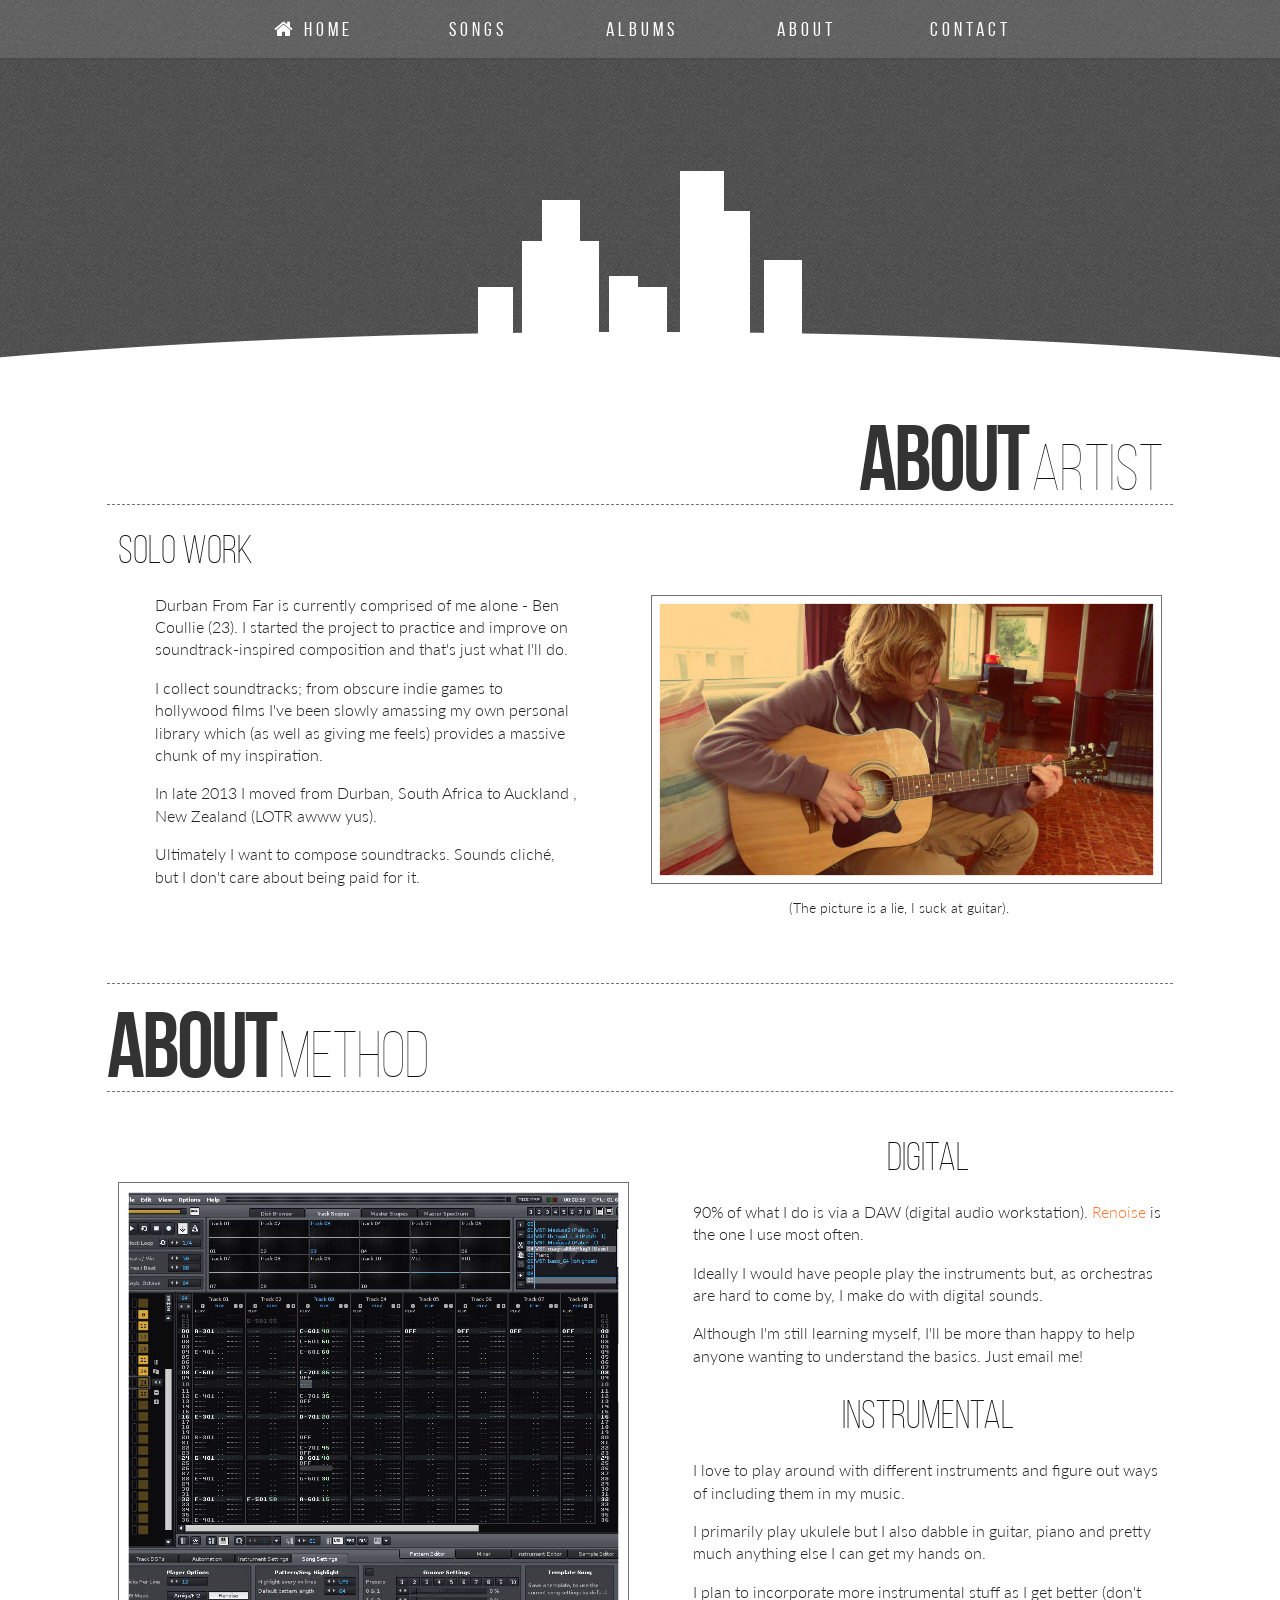
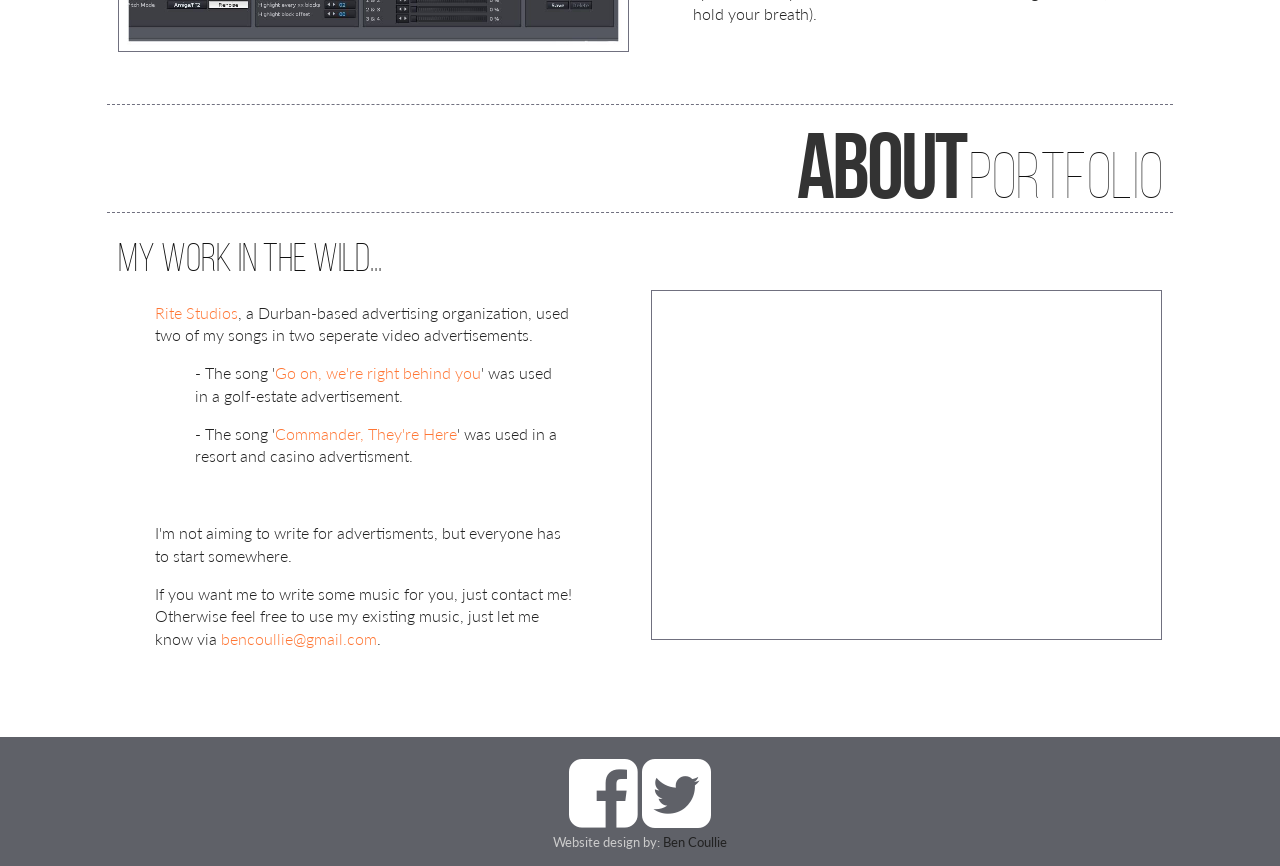
<file: about.html>
<!DOCTYPE html>
<!--[if lt IE 7]>      <html class="no-js lt-ie9 lt-ie8 lt-ie7"> <![endif]-->
<!--[if IE 7]>         <html class="no-js lt-ie9 lt-ie8"> <![endif]-->
<!--[if IE 8]>         <html class="no-js lt-ie9"> <![endif]-->
<!--[if gt IE 8]><!--> <html class="no-js"> <!--<![endif]-->
    <head>
        <meta charset="utf-8">
        <meta http-equiv="X-UA-Compatible" content="IE=edge">
        <title>Durban From Far: About</title>
        <meta name="description" content="">
        <meta name="viewport" content="width=device-width, initial-scale=1">
        <link rel="icon" type="image/x-icon" href="favicon.ico">
        <script src="js/vendor/modernizr-2.6.2.min.js"></script>
        <link href='http://fonts.googleapis.com/css?family=Lato:300' rel='stylesheet' type='text/css'>
        <link rel="stylesheet" type="text/css" href="http://netdna.bootstrapcdn.com/font-awesome/4.0.3/css/font-awesome.min.css">
        <link rel="stylesheet" type="text/css" href="css/main.css">
    </head>
    <body class="overflowhideplsnotindex">
        <!--[if lt IE 7]>
            <p class="browsehappy">You are using an <strong>outdated</strong> browser. Please <a href="http://browsehappy.com/">upgrade your browser</a> to improve your experience.</p>
        <![endif]-->

<!-- Add your site or application content here -->


<header class="toppartabout">
    <div class="navbar navshadow">
<!--    <div class="iconpart">
            <i class="fa fa-bars"></i>
        </div> -->
        <div class="navbeam">
            <ul>
                <li class="percentt">
                    <a href="index.html">
                    <div class="nav-link-holder">
                        <i class="fa fa-home"></i> Home
                    </div>
                    </a>
                </li>

                <li class="percentt"><a href="songs.html"><div class="nav-link-holder">Songs</div></a></li>


                <li class="percentt needsspace">
                    <a href="albums.html"><div class="nav-link-holder">Albums</div></a>
                    <ul class="ulwidth">
                      <li class="percenttt submenu navinnershadow"><a href="ss.html"><div class="nav-link-holder">Short Stories</div></a></li>
                      <li class="percenttt botofsubmenu"><a href="illustrations.html"><div class="nav-link-holder">Illustrations</div></a></li>
                    </ul>
                </li>
                <li class="percentt"><a href="about.html"><div class="nav-link-holder">About</div></a></li>
                <li class="percentt"><a href="contact.html"><div class="nav-link-holder">Contact</div></a></li>
            </ul>
        </div>
    </div>
    <div class="bannernologo">
    </div>
</header>
<div class="midpart">
    <div class="titlediv">
            <h1 class="boldf">About</h1>
            <h2 class="thinf">Artist</h2>
    </div>
    <hr>
    <div class="contentarea clearfix">
        <div class="block">
            <h4 class="lightf">Solo work</h3>
            <p>Durban From Far is currently comprised of me alone - Ben Coullie (23). I started the project to practice and improve on soundtrack-inspired composition and that's just what I'll do. </p>
            <p>I collect soundtracks; from obscure indie games to hollywood films I've been slowly amassing my own personal library which (as well as giving me feels) provides a massive chunk of my inspiration.</p>
            <p>In late 2013 I moved from Durban, South Africa to Auckland , New Zealand (LOTR awww yus).</p>
            <p>Ultimately I want to compose soundtracks. Sounds cliché, but I don't care about being paid for it.</p>
        </div>
        <div class="block margintopaboutimg">
            <img src="img/bencoullie.jpg" class="borderednormal" alt="Ben Coullie">
            <p class="caption">(The picture is a lie, I suck at guitar).</p>
        </div>
    </div>
    <hr class="margintop">
        <div class="titlediv left">
        <h1 class="boldf">About</h1>
        <h2 class="thinf">method</h2>
    </div>
    <hr>
    <div class="contentarea clearfix">
        <div class="block margintopaboutimg">
            <img src="img/renoise.JPG" class="borderednormal" alt="Renoise DAW">
        </div>
        <div class="block second">
            <h4 class="lightf margintopten tac">Digital</h4>
            <p class="other">90% of what I do is via a DAW (digital audio workstation). <a href="http://www.renoise.com" class="linkstyle">Renoise</a> is the one I use most often.</p>   
            <p class="other">Ideally I would have people play the instruments but, as orchestras are hard to come by, I make do with digital sounds.</p>
            <p class="other">Although I'm still learning myself, I'll be more than happy to help anyone wanting to understand the basics. Just email me!</p>
            <h4 class="lightf margintoptwenty tac">Instrumental</h4>
            <p class="other">I love to play around with different instruments and figure out ways of including them in my music.</p>
            <p class="other">I primarily play ukulele but I also dabble in guitar, piano and pretty much anything else I can get my hands on.</p>
            <p class="other">I plan to incorporate more instrumental stuff as I get better (don't hold your breath).</p>
        </div>
    </div>    
    <hr class="margintop">
    <div class="titlediv right">
        <h1 class="boldf">About</h1>
        <h2 class="thinf">Portfolio</h2>
    </div>
    <hr>
    <div class="contentarea clearfix">
        <div class="block">
            <h4 class="lightf">My work in the wild...</h3>
            <p><a href="https://www.youtube.com/user/RiteStudios" class="linkstyle">Rite Studios</a>, a Durban-based advertising organization, used two of my songs in two seperate video advertisements.</p>
            <p class="tindent"> - The song '<a href="https://soundcloud.com/durbanfromfar/go-on-were-right-behind-you" class="linkstyle">Go on, we're right behind you</a>' was used in a golf-estate advertisement.</p>
            <p class="tindent"> - The song '<a href="https://soundcloud.com/durbanfromfar/commander-theyre-here" class="linkstyle">Commander, They're Here</a>' was used in a resort and casino advertisment.</p>
            <br>
            <p>I'm not aiming to write for advertisments, but everyone has to start somewhere.</p>
            <p>If you want me to write some music for you, just contact me! Otherwise feel free to use my existing music, just let me know via <a href="mailto:bencoullie@gmail.com?subject=Using your music" class="linkstyle">bencoullie@gmail.com</a>.</p>
        </div>
        <div class="block margintopaboutimg">
            <div class="iframevid">
                <iframe width="100%" height="100%" src="http://www.youtube.com/embed/videoseries?list=PLgEr8cnpVZ9pahbqvqfAX7K9aMpzVZjBE" frameborder="0" allowfullscreen></iframe>
            </div>
        </div>
    </div>
</div>
<footer class="botpart">
    <div class="midpart">
        <div class="footerlogos">
            <a href="https://www.facebook.com/pages/Durban-From-Far/163659036991753" title="Link to facebook fan-page"><i class="fa fa-facebook-square"></i></a>
            <a href="https://twitter.com/DurbanFromFar" title="Link to twitter fan-page"><i class="fa fa-twitter-square"></i></a>
        </div>
    </div>
    <div class="designby">Website design by: <a href="http://bencoullie.github.io/portfoliosite">Ben Coullie</a></div>
    <span id="fontquickload">Hey! Hey you! Stop looking at my code!</span>
</footer>
<!-- Add your site or application content here -->

        <script src="http://ajax.googleapis.com/ajax/libs/jquery/1.10.2/jquery.min.js"></script>
        <script>window.jQuery || document.write('<script src="js/vendor/jquery-1.10.2.min.js"><\/script>')</script>
        <script src="js/plugins.js"></script>
        <script src="js/main.js"></script>

        <!-- Google Analytics: change UA-XXXXX-X to be your site's ID. -->
        <script>
            (function(b,o,i,l,e,r){b.GoogleAnalyticsObject=l;b[l]||(b[l]=
            function(){(b[l].q=b[l].q||[]).push(arguments)});b[l].l=+new Date;
            e=o.createElement(i);r=o.getElementsByTagName(i)[0];
            e.src='http://www.google-analytics.com/analytics.js';
            r.parentNode.insertBefore(e,r)}(window,document,'script','ga'));
            ga('create','UA-XXXXX-X');ga('send','pageview');
        </script>
    </body>
</html>
</file>
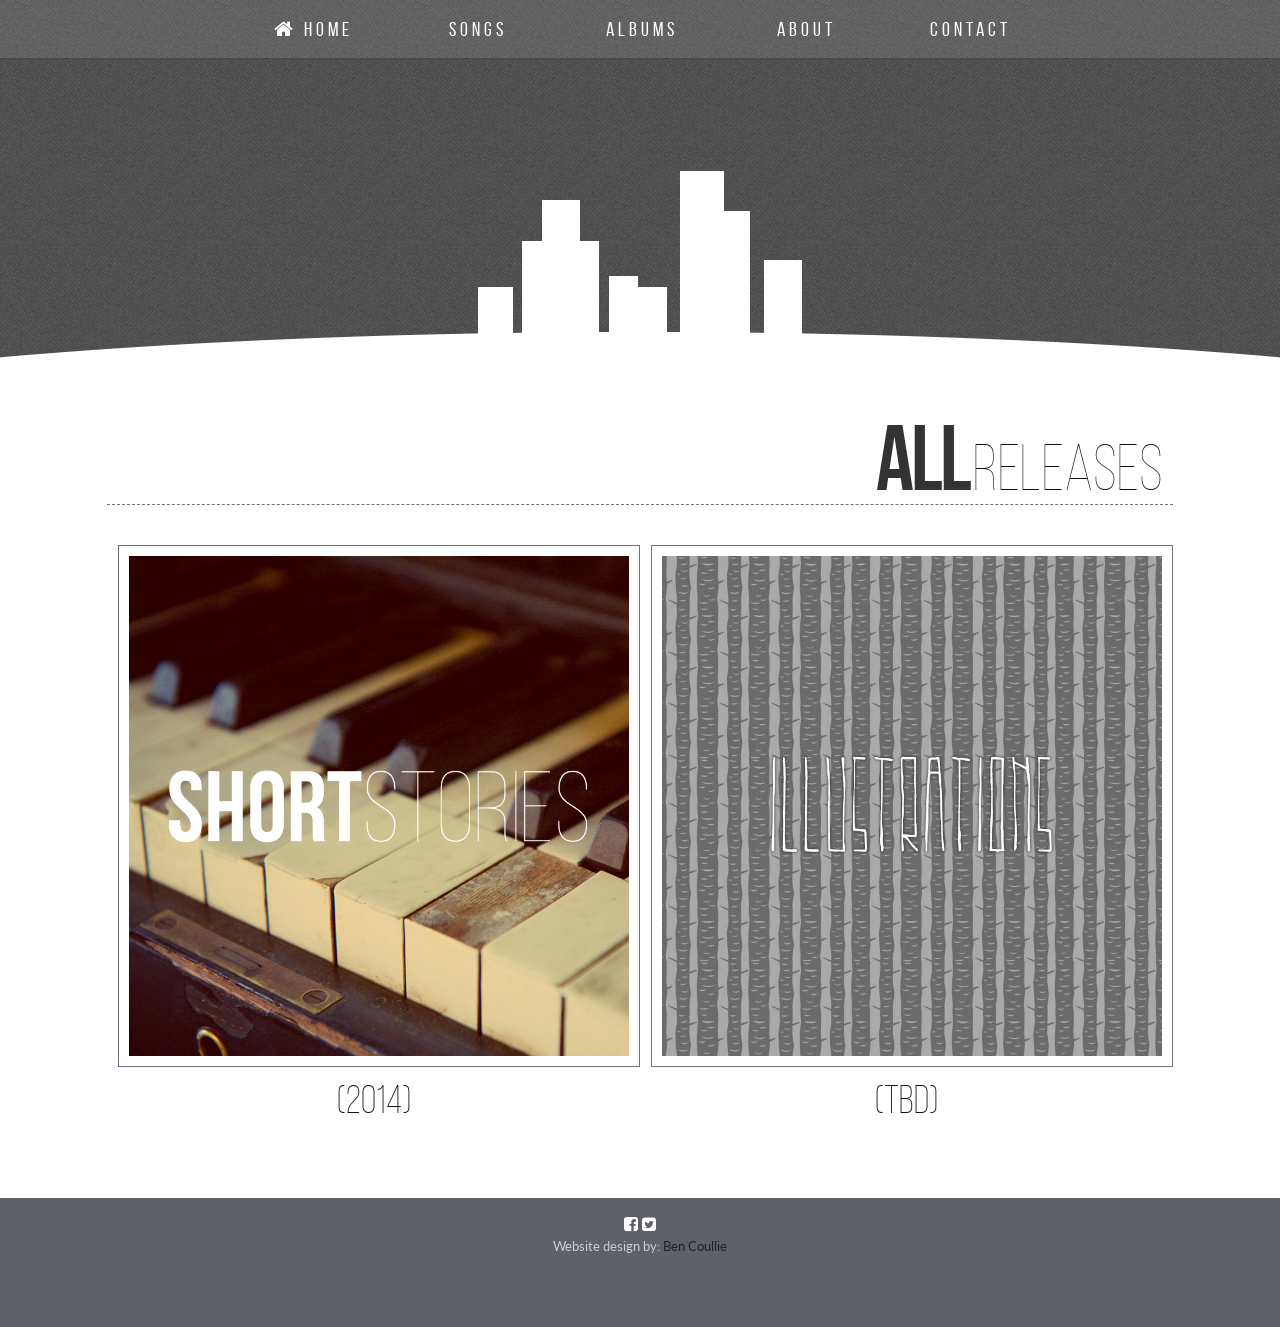
<file: albums.html>
<!DOCTYPE html>
<!--[if lt IE 7]>      <html class="no-js lt-ie9 lt-ie8 lt-ie7"> <![endif]-->
<!--[if IE 7]>         <html class="no-js lt-ie9 lt-ie8"> <![endif]-->
<!--[if IE 8]>         <html class="no-js lt-ie9"> <![endif]-->
<!--[if gt IE 8]><!--> <html class="no-js"> <!--<![endif]-->
    <head>
        <meta charset="utf-8">
        <meta http-equiv="X-UA-Compatible" content="IE=edge">
        <title>Durban From Far: Albums</title>
        <meta name="description" content="">
        <meta name="viewport" content="width=device-width, initial-scale=1">

        <link rel="icon" type="image/x-icon" href="favicon.ico">
        <link rel="stylesheet" href="css/main.css">
        <script src="js/vendor/modernizr-2.6.2.min.js"></script>
        <link href='http://fonts.googleapis.com/css?family=Lato:300' rel='stylesheet' type='text/css'>
        <link rel="stylesheet" type="text/css" href="http://netdna.bootstrapcdn.com/font-awesome/4.0.3/css/font-awesome.min.css">
    </head>
    <body class="overflowhideplsnotindex">
        <!--[if lt IE 7]>
            <p class="browsehappy">You are using an <strong>outdated</strong> browser. Please <a href="http://browsehappy.com/">upgrade your browser</a> to improve your experience.</p>
        <![endif]-->

<!-- Add your site or application content here -->


<header class="toppartss">
    <div class="navbar navshadow">
<!--    <div class="iconpart">
            <i class="fa fa-bars"></i>
        </div> -->
        <div class="navbeam">
            <ul>
                <li class="percentt">
                    <a href="index.html">
                    <div class="nav-link-holder">
                        <i class="fa fa-home"></i> Home
                    </div>
                    </a>
                </li>

                <li class="percentt"><a href="songs.html"><div class="nav-link-holder">Songs</div></a></li>


                <li class="percentt needsspace">
                    <a href="albums.html"><div class="nav-link-holder">Albums</div></a>
                    <ul class="ulwidth">
                      <li class="percenttt submenu navinnershadow"><a href="ss.html"><div class="nav-link-holder">Short Stories</div></a></li>
                      <li class="percenttt botofsubmenu"><a href="illustrations.html"><div class="nav-link-holder">Illustrations</div></a></li>
                    </ul>
                </li>
                <li class="percentt"><a href="about.html"><div class="nav-link-holder">About</div></a></li>
                <li class="percentt"><a href="contact.html"><div class="nav-link-holder">Contact</div></a></li>
            </ul>
        </div>
    </div>
    <div class="bannernologo">
    </div>
</header>
<div class="midpart">
    <div class="titlediv">
        <h1 class="boldf">All</h1>
        <h2 class="thinf">Releases</h2>
    </div>
    <hr>
    <div class="contentarea clearfix">
        <div class="block">
            <a href="ss.html"><img src="img/shortstories.jpg" class="bordered blurimg1" alt="Short Stories album art"></a>
            <div class="albumyear"><h4 class="lightf">(2014)</h4></div>
        </div>
        <div class="block">
            <a href="illustrations.html"><img src="img/illustrationsalbum.jpg" class="bordered blurimg2" alt="Illustrations album art"></a>
            <div class="albumyear"><h4 class="lightf">(TBD)</h4></div>
        </div>
    </div>    
</div>
<footer class="botpart">
    <div class="midpart">
        <div class="footerlogos">
            <a href="https://www.facebook.com/pages/Durban-From-Far/163659036991753" title="Link to facebook fan-page"><i class="fa fa-facebook-square"></i></a>
            <a href="https://twitter.com/DurbanFromFar" title="Link to twitter fan-page"><i class="fa fa-twitter-square"></i></a>
        </div>
    </div>
    <div class="designby">Website design by: <a href="http://bencoullie.github.io/portfoliosite">Ben Coullie</a></div>
    <span id="fontquickload">Hey! Hey you! Stop looking at my code!</span>
</footer>
<!-- Add your site or application content here -->

        <script src="http://ajax.googleapis.com/ajax/libs/jquery/1.10.2/jquery.min.js"></script>
        <script>window.jQuery || document.write('<script src="js/vendor/jquery-1.10.2.min.js"><\/script>')</script>
        <script src="js/plugins.js"></script>
        <script src="js/main.js"></script>

        <!-- Google Analytics: change UA-XXXXX-X to be your site's ID. -->
        <script>
            (function(b,o,i,l,e,r){b.GoogleAnalyticsObject=l;b[l]||(b[l]=
            function(){(b[l].q=b[l].q||[]).push(arguments)});b[l].l=+new Date;
            e=o.createElement(i);r=o.getElementsByTagName(i)[0];
            e.src='http://www.google-analytics.com/analytics.js';
            r.parentNode.insertBefore(e,r)}(window,document,'script','ga'));
            ga('create','UA-XXXXX-X');ga('send','pageview');
        </script>
    </body>
</html>
</file>
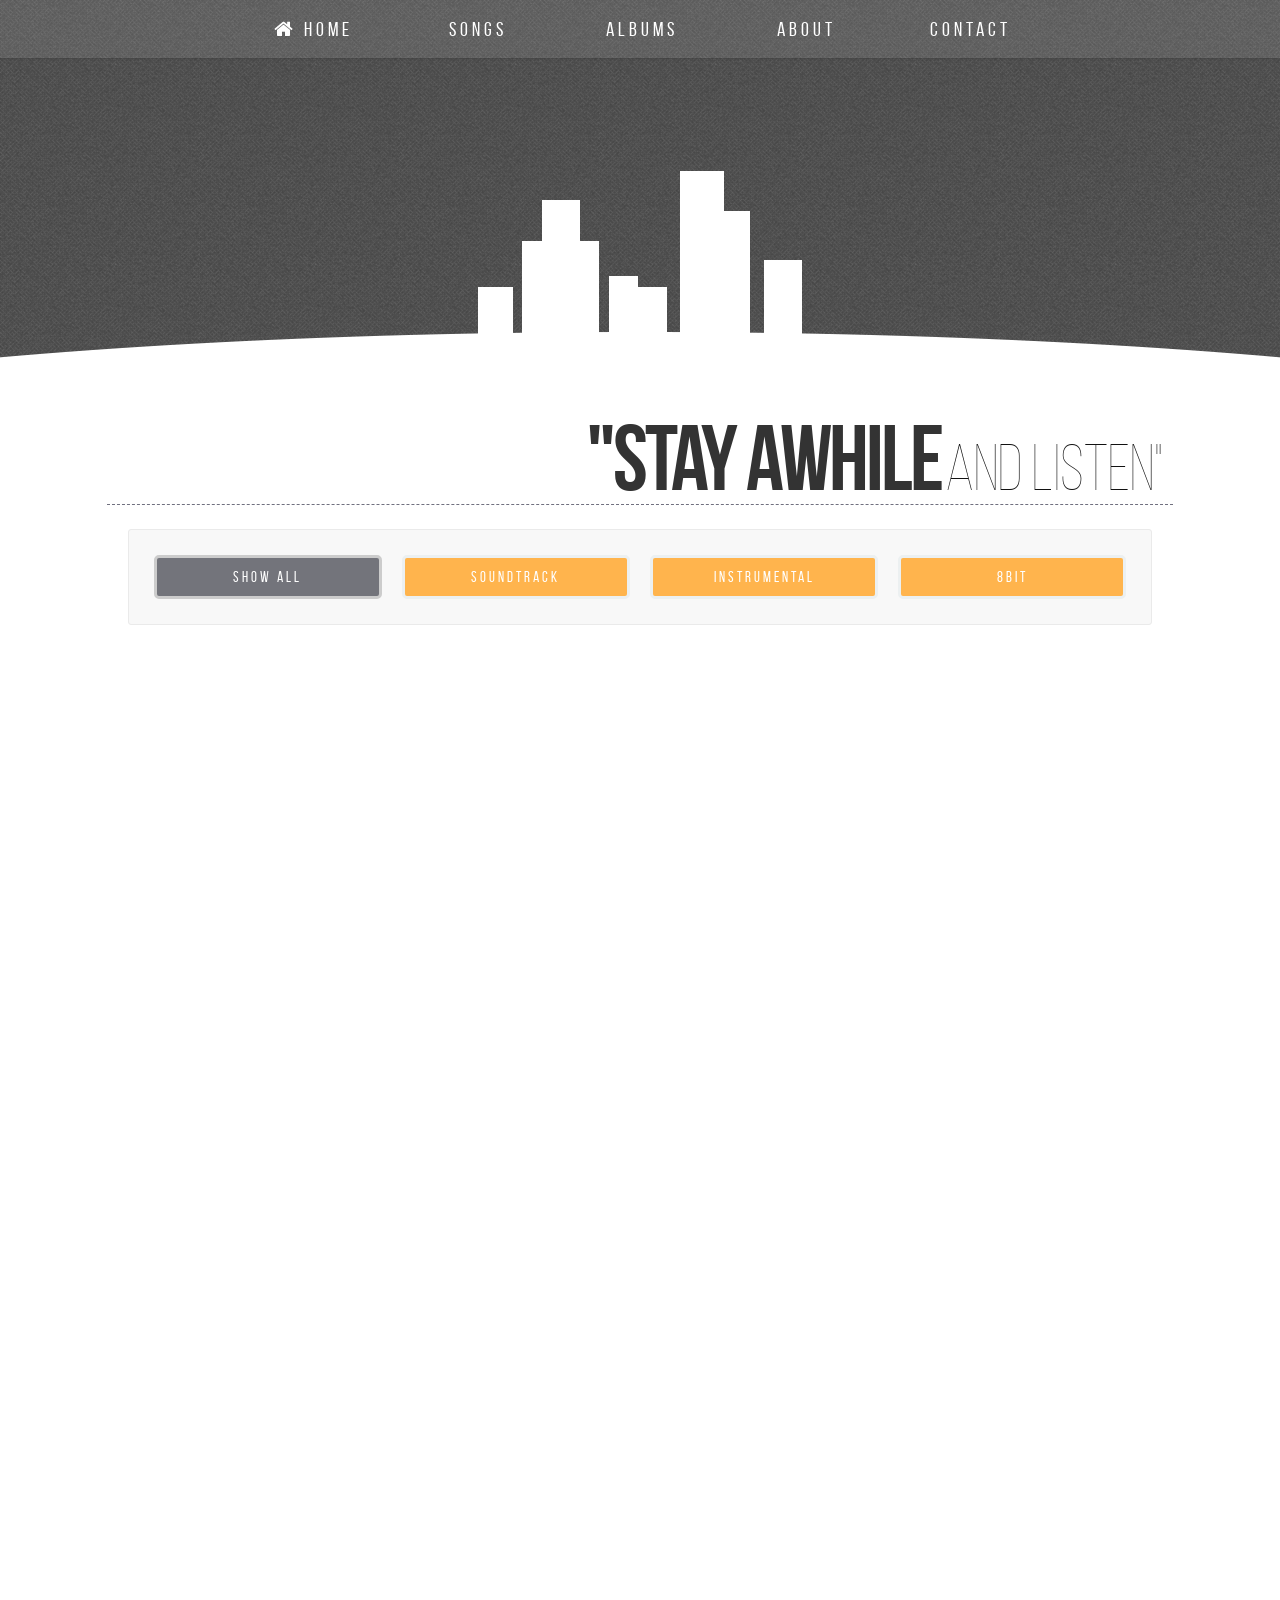
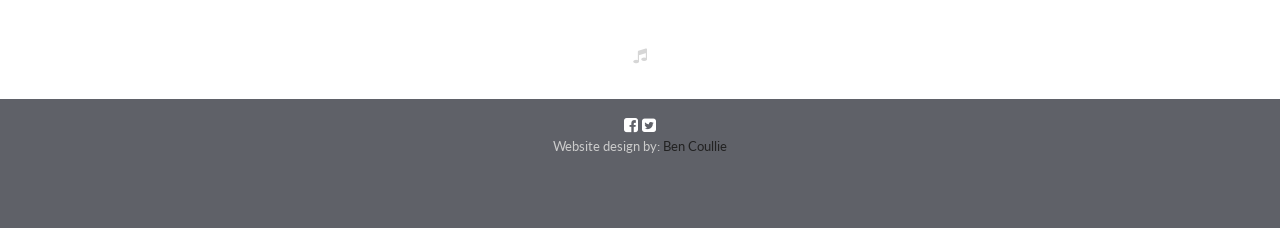
<file: songs.html>
<!DOCTYPE html>
<!--[if lt IE 7]>      <html class="no-js lt-ie9 lt-ie8 lt-ie7"> <![endif]-->
<!--[if IE 7]>         <html class="no-js lt-ie9 lt-ie8"> <![endif]-->
<!--[if IE 8]>         <html class="no-js lt-ie9"> <![endif]-->
<!--[if gt IE 8]><!--> <html class="no-js"> <!--<![endif]-->
    <head>
        <meta charset="utf-8">
        <meta http-equiv="X-UA-Compatible" content="IE=edge">
        <title>Durban From Far: Songs</title>
        <meta name="description" content="">
        <meta name="viewport" content="width=device-width, initial-scale=1">

        <link rel="icon" type="image/x-icon" href="favicon.ico">
        <link rel="stylesheet" href="css/main.css">
        <script src="js/vendor/modernizr-2.6.2.min.js"></script>
        <link href='http://fonts.googleapis.com/css?family=Lato:300' rel='stylesheet' type='text/css'>
        <link rel="stylesheet" type="text/css" href="http://netdna.bootstrapcdn.com/font-awesome/4.0.3/css/font-awesome.min.css">
    </head>
    <body class="overflowhideplsnotindex">
        <!--[if lt IE 7]>
            <p class="browsehappy">You are using an <strong>outdated</strong> browser. Please <a href="http://browsehappy.com/">upgrade your browser</a> to improve your experience.</p>
        <![endif]-->

<!-- Add your site or application content here -->


<header class="toppartss">
    <div class="navbar navshadow">
<!--    <div class="iconpart">
            <i class="fa fa-bars"></i>
        </div> -->
        <div class="navbeam">
            <ul>
                <li class="percentt">
                    <a href="index.html">
                    <div class="nav-link-holder">
                        <i class="fa fa-home"></i> Home
                    </div>
                    </a>
                </li>

                <li class="percentt"><a href="songs.html"><div class="nav-link-holder">Songs</div></a></li>


                <li class="percentt needsspace">
                    <a href="albums.html"><div class="nav-link-holder">Albums</div></a>
                    <ul class="ulwidth">
                      <li class="percenttt submenu navinnershadow"><a href="ss.html"><div class="nav-link-holder">Short Stories</div></a></li>
                      <li class="percenttt botofsubmenu"><a href="illustrations.html"><div class="nav-link-holder">Illustrations</div></a></li>
                    </ul>
                </li>
                <li class="percentt"><a href="about.html"><div class="nav-link-holder">About</div></a></li>
                <li class="percentt"><a href="contact.html"><div class="nav-link-holder">Contact</div></a></li>
            </ul>
        </div>
    </div>
    <div class="bannernologo">
    </div>
</header>
<div class="midpart">
    <div class="titlediv">
        <h1 class="boldf">"Stay awhile</h1>
        <h2 class="thinf">and listen"</h2>
    </div>
    <hr>

    <!-- ISOTOPE SECTION -->
    <div class="contentarea clearfix">
        <div class="fullblock clearfix radio">
            <div id="filters" class="button-group js-radio-button-group">
                <a href="#" data-filter="*" class="current"><div class="buttonall">Show all</div></a>
                <a href="#" data-filter=".soundtrack"><div class="button">Soundtrack</div></a>
                <a href="#" data-filter=".instrumental"><div class="button">Instrumental</div></a>
                <a href="#" data-filter=".8bit"><div class="button">8bit</div></a>
            </div>
        </div>
        <div class="fullblock">
            <div id="container">
            	<div class="item w2 soundtrack"><iframe width="100%" height="166" scrolling="no" frameborder="no" src="https://w.soundcloud.com/player/?url=https%3A//api.soundcloud.com/tracks/145260697&amp;auto_play=false&amp;hide_related=false&amp;visual=true"></iframe></div>         
                <div class="item w2 8bit"><iframe width="100%" height="166" scrolling="no" frameborder="no" src="https://w.soundcloud.com/player/?url=https%3A//api.soundcloud.com/tracks/129556433&amp;color=ff5500&amp;auto_play=false&amp;hide_related=false&amp;visual=true"></iframe></div>
                <div class="item w2 instrumental"><iframe width="100%" height="166" scrolling="no" frameborder="no" src="https://w.soundcloud.com/player/?url=https%3A//api.soundcloud.com/tracks/127055423&amp;color=ff5500&amp;auto_play=false&amp;hide_related=false&amp;visual=true"></iframe></div>
                <div class="item w2 8bit"><iframe width="100%" height="166" scrolling="no" frameborder="no" src="https://w.soundcloud.com/player/?url=https%3A//api.soundcloud.com/tracks/53704715&amp;color=ff5500&amp;auto_play=false&amp;hide_related=false&amp;visual=true"></iframe></div>
                <div class="item w2 soundtrack"><iframe width="100%" height="166" scrolling="no" frameborder="no" src="https://w.soundcloud.com/player/?url=https%3A//api.soundcloud.com/tracks/59967117&amp;color=ff5500&amp;auto_play=false&amp;hide_related=false&amp;visual=true"></iframe></div>
                <div class="item w2 8bit"><iframe width="100%" height="166" scrolling="no" frameborder="no" src="https://w.soundcloud.com/player/?url=https%3A//api.soundcloud.com/tracks/104846232&amp;color=ff5500&amp;auto_play=false&amp;hide_related=false&amp;visual=true"></iframe></div>
                <div class="item w2 8bit"><iframe width="100%" height="166" scrolling="no" frameborder="no" src="https://w.soundcloud.com/player/?url=https%3A//api.soundcloud.com/tracks/88709229&amp;color=ff5500&amp;auto_play=false&amp;hide_related=false&amp;visual=true"></iframe></div>
                <div class="item w2 instrumental"><iframe width="100%" height="166" scrolling="no" frameborder="no" src="https://w.soundcloud.com/player/?url=https%3A//api.soundcloud.com/tracks/106463634&amp;color=ff5500&amp;auto_play=false&amp;hide_related=false&amp;visual=true"></iframe></div>
                <div class="item w2 8bit"><iframe width="100%" height="166" scrolling="no" frameborder="no" src="https://w.soundcloud.com/player/?url=https%3A//api.soundcloud.com/tracks/94240389&amp;color=ff5500&amp;auto_play=false&amp;hide_related=false&amp;visual=true"></iframe></div>
                <div class="item w2 soundtrack"><iframe width="100%" height="166" scrolling="no" frameborder="no" src="https://w.soundcloud.com/player/?url=https%3A//api.soundcloud.com/tracks/116050852&amp;color=ff5500&amp;auto_play=false&amp;hide_related=false&amp;visual=true"></iframe></div>
            </div>
        </div>
    </div>   
    <!-- ISOTOPE SECTION -->
</div>
<div class="midplspls">
	<i class="fa fa-music"></i>
</div>
<footer class="botpart">
    <div class="midpart">
        <div class="footerlogos">
            <a href="https://www.facebook.com/pages/Durban-From-Far/163659036991753" title="Link to facebook fan-page"><i class="fa fa-facebook-square"></i></a>
            <a href="https://twitter.com/DurbanFromFar" title="Link to twitter fan-page"><i class="fa fa-twitter-square"></i></a>
        </div>
    </div>
    <div class="designby">Website design by: <a href="http://bencoullie.github.io/portfoliosite">Ben Coullie</a></div>
    <span id="fontquickload">Hey! Hey you! Stop looking at my code!</span>
</footer>
<!-- Add your site or application content here -->

        <script src="http://ajax.googleapis.com/ajax/libs/jquery/1.10.2/jquery.min.js"></script>
        <script>window.jQuery || document.write('<script src="js/vendor/jquery-1.10.2.min.js"><\/script>')</script>
        <script src="js/plugins.js"></script>
        <script src="js/main.js"></script>
        <script src="js/vendor/isotope.js"></script>
        <script>
            $(window).load(function(){
                var $container = $('#container');
                $container.isotope({
                    filter: '*',
                    animationOptions: {
                        duration: 350,
                        easing: 'linear',
                        queue: false
                    }
                });
             
                $('#filters a').click(function(){
                    $('#filters .current').removeClass('current');
                    $(this).addClass('current');
             
                    var selector = $(this).attr('data-filter');
                    $container.isotope({
                        filter: selector,
                        animationOptions: {
                            duration: 350,
                            easing: 'linear',
                            queue: false
                        }
                     });
                     return false;
                }); 
            });
        </script>

        <!-- Google Analytics: change UA-XXXXX-X to be your site's ID. -->
        <script>
            (function(b,o,i,l,e,r){b.GoogleAnalyticsObject=l;b[l]||(b[l]=
            function(){(b[l].q=b[l].q||[]).push(arguments)});b[l].l=+new Date;
            e=o.createElement(i);r=o.getElementsByTagName(i)[0];
            e.src='http://www.google-analytics.com/analytics.js';
            r.parentNode.insertBefore(e,r)}(window,document,'script','ga'));
            ga('create','UA-XXXXX-X');ga('send','pageview');
        </script>
    </body>
</html>
</file>
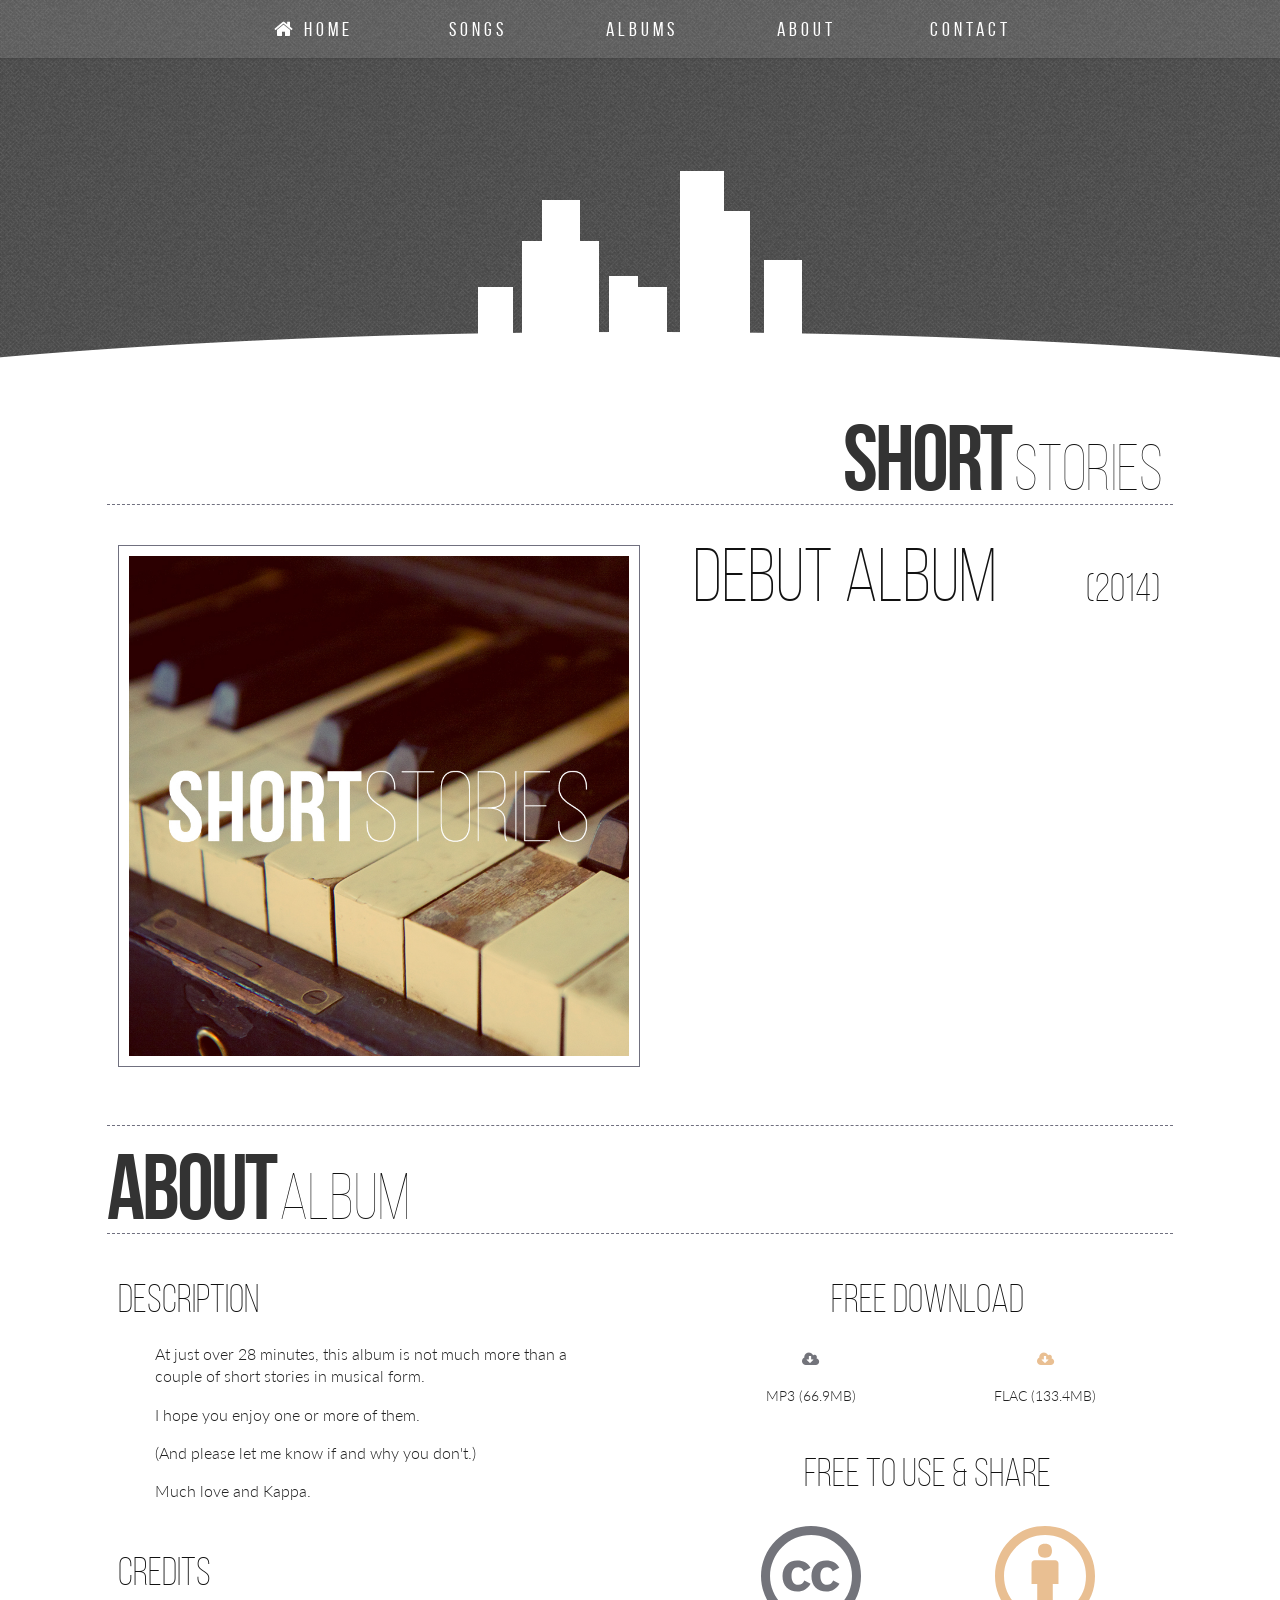
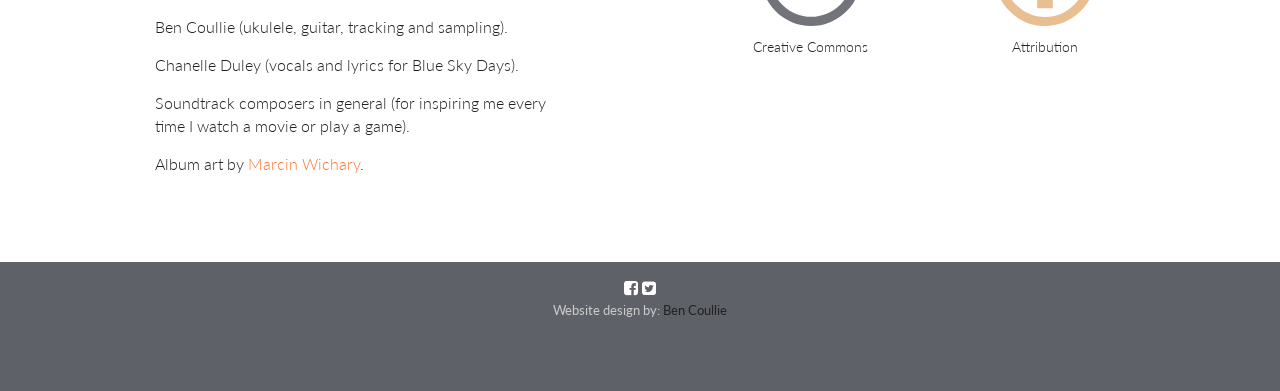
<file: ss.html>
<!DOCTYPE html>
<!--[if lt IE 7]>      <html class="no-js lt-ie9 lt-ie8 lt-ie7"> <![endif]-->
<!--[if IE 7]>         <html class="no-js lt-ie9 lt-ie8"> <![endif]-->
<!--[if IE 8]>         <html class="no-js lt-ie9"> <![endif]-->
<!--[if gt IE 8]><!--> <html class="no-js"> <!--<![endif]-->
    <head>
        <meta charset="utf-8">
        <meta http-equiv="X-UA-Compatible" content="IE=edge">
        <title>Durban From Far: Short Stories</title>
        <meta name="description" content="">
        <meta name="viewport" content="width=device-width, initial-scale=1">

        <link rel="icon" type="image/x-icon" href="favicon.ico">
        <link rel="stylesheet" href="css/main.css">
        <script src="js/vendor/modernizr-2.6.2.min.js"></script>
        <link href='http://fonts.googleapis.com/css?family=Lato:300' rel='stylesheet' type='text/css'>
        <link rel="stylesheet" type="text/css" href="http://netdna.bootstrapcdn.com/font-awesome/4.0.3/css/font-awesome.min.css">
    </head>
    <body class="overflowhideplsnotindex">
        <!--[if lt IE 7]>
            <p class="browsehappy">You are using an <strong>outdated</strong> browser. Please <a href="http://browsehappy.com/">upgrade your browser</a> to improve your experience.</p>
        <![endif]-->

<!-- Add your site or application content here -->


<header class="toppartss">
    <div class="navbar navshadow">
<!--    <div class="iconpart">
            <i class="fa fa-bars"></i>
        </div> -->
        <div class="navbeam">
            <ul>
                <li class="percentt">
                    <a href="index.html">
                    <div class="nav-link-holder">
                        <i class="fa fa-home"></i> Home
                    </div>
                    </a>
                </li>

                <li class="percentt"><a href="songs.html"><div class="nav-link-holder">Songs</div></a></li>


                <li class="percentt needsspace">
                    <a href="albums.html"><div class="nav-link-holder">Albums</div></a>
                    <ul class="ulwidth">
                      <li class="percenttt submenu navinnershadow"><a href="ss.html"><div class="nav-link-holder">Short Stories</div></a></li>
                      <li class="percenttt botofsubmenu"><a href="illustrations.html"><div class="nav-link-holder">Illustrations</div></a></li>
                    </ul>
                </li>
                <li class="percentt"><a href="about.html"><div class="nav-link-holder">About</div></a></li>
                <li class="percentt"><a href="contact.html"><div class="nav-link-holder">Contact</div></a></li>
            </ul>
        </div>
    </div>
    <div class="bannernologo">
    </div>
</header>
<div class="midpart">
    <div class="titlediv">
        <a href="http://durbanfromfar.bandcamp.com/album/short-stories?from=embed" title="Link to Bandcamp">
            <h1 class="boldf">Short</h1>
            <h2 class="thinf">Stories</h2>
        </a>
    </div>
    <hr>
    <div class="contentarea clearfix">
        <div class="block">
            <img src="img/shortstories.jpg" class="bordered" alt="Album Art">
        </div>
        <div class="block second">
            <h3 class="lightf displayinlineblock">DEBUT ALBUM</h3><h4 class="lightf displayinlineblock subblock">(2014)</h4>
            <iframe style="border: 0;" width="100%" height="439px" src="http://bandcamp.com/EmbeddedPlayer/album=732404972/size=large/bgcol=ffffff/linkcol=e9bf92/artwork=none/transparent=true/" seamless><a href="http://durbanfromfar.bandcamp.com/album/short-stories">Short Stories by Durban From Far</a></iframe>
        </div>
    </div>
    <hr class="margintop">
        <div class="titlediv left">
        <h1 class="boldf">About</h1>
        <h2 class="thinf">Album</h2>
    </div>
    <hr>
    <div class="contentarea clearfix">
        <div class="block">
            <h4 class="lightf margintopten">Description</h4>
            <p>At just over 28 minutes, this album is not much more than a couple of short stories in musical form.</p>
            <p>I hope you enjoy one or more of them.</p>
            <p>(And please let me know if and why you don't.)</p>
            <p>Much love and Kappa.</p>
            <h4 class="lightf top25">Credits</h4>
            <p>
                <p>Ben Coullie (ukulele, guitar, tracking and sampling).</p>
                <p>Chanelle Duley (vocals and lyrics for Blue Sky Days).</p>
                <p>Soundtrack composers in general (for inspiring me every time I watch a movie or play a game).</p>
                <p>Album art by <a href="https://www.flickr.com/photos/mwichary/" class="linkstyle">Marcin Wichary</a>.</p>
            </p>
        </div>
        <div class="block second">
            <h4 class="lightf margintopten tac">Free Download</h4>
            <div class="clearfix">
                <div class="block smaller">
                    <a href="https://docs.google.com/uc?export=download&confirm=G59S&id=0BwwHw_WcYDbZRlBvd2pKeVl6eDg" title="Gdrive Downloader: MP3"><i class="fa fa-cloud-download"></i></a>
                    <p class="smallertext">MP3 (66.9MB)</p>
                </div>
                <div class="block smaller">
                    <a href="https://docs.google.com/uc?export=download&confirm=KU0I&id=0BwwHw_WcYDbZUUxjZGFRTHA0UEE" title="Gdrive Downloader: FLAC"><i class="fa fa-cloud-download flac"></i></a>
                    <p class="smallertext">FLAC (133.4MB)</p>
                </div>
            </div>
            <h4 class="lightf margintoptwenty tac">Free to use & share</h4>
            <div class="block smaller margintoptwenty">
                <a href="https://creativecommons.org/licenses/" title="What is Creative Commons?" target="_blank"><object data="img/cc.svg" width="100" height="100"></object></a>
                <p class="tac padnone marginleft smallerem"><a href="https://creativecommons.org/licenses/" title="What is Creative Commons?" target="_blank">Creative Commons</a></p>
            </div>
            <div class="block smaller margintoptwenty">
                <a href="https://tldrlegal.com/license/creative-commons-attribution-(cc)" title="CC Attribution - a summary" target="_blank"><object data="img/by.svg" width="100" height="100"></object></a>
                <p class="tac padnone marginleft smallerem"><a href="https://tldrlegal.com/license/creative-commons-attribution-(cc)" title="CC Attribution - a summary" target="_blank">Attribution</a></p>
            </div>
        </div>
    </div>    
</div>
<footer class="botpart">
    <div class="midpart">
        <div class="footerlogos">
            <a href="https://www.facebook.com/pages/Durban-From-Far/163659036991753" title="Link to facebook fan-page"><i class="fa fa-facebook-square"></i></a>
            <a href="https://twitter.com/DurbanFromFar" title="Link to twitter fan-page"><i class="fa fa-twitter-square"></i></a>
        </div>
    </div>
    <div class="designby">Website design by: <a href="http://bencoullie.github.io/portfoliosite">Ben Coullie</a></div>
    <span id="fontquickload">Hey! Hey you! Stop looking at my code!</span>
</footer>
<!-- Add your site or application content here -->

        <script src="http://ajax.googleapis.com/ajax/libs/jquery/1.10.2/jquery.min.js"></script>
        <script>window.jQuery || document.write('<script src="js/vendor/jquery-1.10.2.min.js"><\/script>')</script>
        <script src="js/plugins.js"></script>
        <script src="js/main.js"></script>

        <!-- Google Analytics: change UA-XXXXX-X to be your site's ID. -->
        <script>
            (function(b,o,i,l,e,r){b.GoogleAnalyticsObject=l;b[l]||(b[l]=
            function(){(b[l].q=b[l].q||[]).push(arguments)});b[l].l=+new Date;
            e=o.createElement(i);r=o.getElementsByTagName(i)[0];
            e.src='http://www.google-analytics.com/analytics.js';
            r.parentNode.insertBefore(e,r)}(window,document,'script','ga'));
            ga('create','UA-XXXXX-X');ga('send','pageview');
        </script>
    </body>
</html>
</file>
<file: css/main.css>
/*! normalize.css v1.1.3 | MIT License | git.io/normalize */

/* ==========================================================================
   HTML5 display definitions
   ========================================================================== */

/**
 * Correct `block` display not defined in IE 6/7/8/9 and Firefox 3.
 */

article,
aside,
details,
figcaption,
figure,
footer,
header,
hgroup,
main,
nav,
section,
summary {
    display: block;
}

/**
 * Correct `inline-block` display not defined in IE 6/7/8/9 and Firefox 3.
 */

audio,
canvas,
video {
    display: inline-block;
    *display: inline;
    *zoom: 1;
}

/**
 * Prevent modern browsers from displaying `audio` without controls.
 * Remove excess height in iOS 5 devices.
 */

audio:not([controls]) {
    display: none;
    height: 0;
}

/**
 * Address styling not present in IE 7/8/9, Firefox 3, and Safari 4.
 * Known issue: no IE 6 support.
 */

[hidden] {
    display: none;
}

/* ==========================================================================
   Base
   ========================================================================== */

/**
 * 1. Correct text resizing oddly in IE 6/7 when body `font-size` is set using
 *    `em` units.
 * 2. Prevent iOS text size adjust after orientation change, without disabling
 *    user zoom.
 */

html {
    font-size: 100%; /* 1 */
    -ms-text-size-adjust: 100%; /* 2 */
    -webkit-text-size-adjust: 100%; /* 2 */
}

/**
 * Address `font-family` inconsistency between `textarea` and other form
 * elements.
 */

html,
button,
input,
select,
textarea {
    font-family: sans-serif;
}

/**
 * Address margins handled incorrectly in IE 6/7.
 */

body {
    margin: 0;
}

/* ==========================================================================
   Links
   ========================================================================== */

/**
 * Address `outline` inconsistency between Chrome and other browsers.
 */

a:focus {
    outline: thin dotted;
}

/**
 * Improve readability when focused and also mouse hovered in all browsers.
 */

a:active,
a:hover {
    outline: 0;
}

/* ==========================================================================
   Typography
   ========================================================================== */

/**
 * Address font sizes and margins set differently in IE 6/7.
 * Address font sizes within `section` and `article` in Firefox 4+, Safari 5,
 * and Chrome.
 */

h1 {
    font-size: 2em;
    margin: 0.67em 0;
}

h2 {
    font-size: 1.5em;
    margin: 0.83em 0;
}

h3 {
    font-size: 1.17em;
    margin: 1em 0;
}

h4 {
    font-size: 1em;
    margin: 1.33em 0;
}

h5 {
    font-size: 0.83em;
    margin: 1.67em 0;
}

h6 {
    font-size: 0.67em;
    margin: 2.33em 0;
}

/**
 * Address styling not present in IE 7/8/9, Safari 5, and Chrome.
 */

abbr[title] {
    border-bottom: 1px dotted;
}

/**
 * Address style set to `bolder` in Firefox 3+, Safari 4/5, and Chrome.
 */

b,
strong {
    font-weight: bold;
}

blockquote {
    margin: 1em 40px;
}

/**
 * Address styling not present in Safari 5 and Chrome.
 */

dfn {
    font-style: italic;
}

/**
 * Address differences between Firefox and other browsers.
 * Known issue: no IE 6/7 normalization.
 */

hr {
    -moz-box-sizing: content-box;
    box-sizing: content-box;
    height: 0;
}

/**
 * Address styling not present in IE 6/7/8/9.
 */

mark {
    background: #ff0;
    color: #000;
}

/**
 * Address margins set differently in IE 6/7.
 */

p,
pre {
    margin: 1em 0;
}

/**
 * Correct font family set oddly in IE 6, Safari 4/5, and Chrome.
 */

code,
kbd,
pre,
samp {
    font-family: monospace, serif;
    _font-family: 'courier new', monospace;
    font-size: 1em;
}

/**
 * Improve readability of pre-formatted text in all browsers.
 */

pre {
    white-space: pre;
    white-space: pre-wrap;
    word-wrap: break-word;
}

/**
 * Address CSS quotes not supported in IE 6/7.
 */

q {
    quotes: none;
}

/**
 * Address `quotes` property not supported in Safari 4.
 */

q:before,
q:after {
    content: '';
    content: none;
}

/**
 * Address inconsistent and variable font size in all browsers.
 */

small {
    font-size: 80%;
}

/**
 * Prevent `sub` and `sup` affecting `line-height` in all browsers.
 */

sub,
sup {
    font-size: 75%;
    line-height: 0;
    position: relative;
    vertical-align: baseline;
}

sup {
    top: -0.5em;
}

sub {
    bottom: -0.25em;
}

/* ==========================================================================
   Lists
   ========================================================================== */

/**
 * Address margins set differently in IE 6/7.
 */

dl,
menu,
ol,
ul {
    margin: 1em 0;
}

dd {
    margin: 0 0 0 40px;
}

/**
 * Address paddings set differently in IE 6/7.
 */

menu,
ol,
ul {
    padding: 0 0 0 40px;
}

/**
 * Correct list images handled incorrectly in IE 7.
 */

nav ul,
nav ol {
    list-style: none;
    list-style-image: none;
}

/* ==========================================================================
   Embedded content
   ========================================================================== */

/**
 * 1. Remove border when inside `a` element in IE 6/7/8/9 and Firefox 3.
 * 2. Improve image quality when scaled in IE 7.
 */

img {
    border: 0; /* 1 */
    -ms-interpolation-mode: bicubic; /* 2 */
}

/**
 * Correct overflow displayed oddly in IE 9.
 */

svg:not(:root) {
    overflow: hidden;
}

/* ==========================================================================
   Figures
   ========================================================================== */

/**
 * Address margin not present in IE 6/7/8/9, Safari 5, and Opera 11.
 */

figure {
    margin: 0;
}

/* ==========================================================================
   Forms
   ========================================================================== */

/**
 * Correct margin displayed oddly in IE 6/7.
 */

form {
    margin: 0;
}

/**
 * Define consistent border, margin, and padding.
 */

fieldset {
    border: 1px solid #c0c0c0;
    margin: 0 2px;
    padding: 0.35em 0.625em 0.75em;
}

/**
 * 1. Correct color not being inherited in IE 6/7/8/9.
 * 2. Correct text not wrapping in Firefox 3.
 * 3. Correct alignment displayed oddly in IE 6/7.
 */

legend {
    border: 0; /* 1 */
    padding: 0;
    white-space: normal; /* 2 */
    *margin-left: -7px; /* 3 */
}

/**
 * 1. Correct font size not being inherited in all browsers.
 * 2. Address margins set differently in IE 6/7, Firefox 3+, Safari 5,
 *    and Chrome.
 * 3. Improve appearance and consistency in all browsers.
 */

button,
input,
select,
textarea {
    font-size: 100%; /* 1 */
    margin: 0; /* 2 */
    vertical-align: baseline; /* 3 */
    *vertical-align: middle; /* 3 */
}

/**
 * Address Firefox 3+ setting `line-height` on `input` using `!important` in
 * the UA stylesheet.
 */

button,
input {
    line-height: normal;
}

/**
 * Address inconsistent `text-transform` inheritance for `button` and `select`.
 * All other form control elements do not inherit `text-transform` values.
 * Correct `button` style inheritance in Chrome, Safari 5+, and IE 6+.
 * Correct `select` style inheritance in Firefox 4+ and Opera.
 */

button,
select {
    text-transform: none;
}

/**
 * 1. Avoid the WebKit bug in Android 4.0.* where (2) destroys native `audio`
 *    and `video` controls.
 * 2. Correct inability to style clickable `input` types in iOS.
 * 3. Improve usability and consistency of cursor style between image-type
 *    `input` and others.
 * 4. Remove inner spacing in IE 7 without affecting normal text inputs.
 *    Known issue: inner spacing remains in IE 6.
 */

button,
html input[type="button"], /* 1 */
input[type="reset"],
input[type="submit"] {
    -webkit-appearance: button; /* 2 */
    cursor: pointer; /* 3 */
    *overflow: visible;  /* 4 */
}

/**
 * Re-set default cursor for disabled elements.
 */

button[disabled],
html input[disabled] {
    cursor: default;
}

/**
 * 1. Address box sizing set to content-box in IE 8/9.
 * 2. Remove excess padding in IE 8/9.
 * 3. Remove excess padding in IE 7.
 *    Known issue: excess padding remains in IE 6.
 */

input[type="checkbox"],
input[type="radio"] {
    box-sizing: border-box; /* 1 */
    padding: 0; /* 2 */
    *height: 13px; /* 3 */
    *width: 13px; /* 3 */
}

/**
 * 1. Address `appearance` set to `searchfield` in Safari 5 and Chrome.
 * 2. Address `box-sizing` set to `border-box` in Safari 5 and Chrome
 *    (include `-moz` to future-proof).
 */

input[type="search"] {
    -webkit-appearance: textfield; /* 1 */
    -moz-box-sizing: content-box;
    -webkit-box-sizing: content-box; /* 2 */
    box-sizing: content-box;
}

/**
 * Remove inner padding and search cancel button in Safari 5 and Chrome
 * on OS X.
 */

input[type="search"]::-webkit-search-cancel-button,
input[type="search"]::-webkit-search-decoration {
    -webkit-appearance: none;
}

/**
 * Remove inner padding and border in Firefox 3+.
 */

button::-moz-focus-inner,
input::-moz-focus-inner {
    border: 0;
    padding: 0;
}

/**
 * 1. Remove default vertical scrollbar in IE 6/7/8/9.
 * 2. Improve readability and alignment in all browsers.
 */

textarea {
    overflow: auto; /* 1 */
    vertical-align: top; /* 2 */
}

/* ==========================================================================
   Tables
   ========================================================================== */

/**
 * Remove most spacing between table cells.
 */

table {
    border-collapse: collapse;
    border-spacing: 0;
}


/*! HTML5 Boilerplate v4.3.0 | MIT License | http://h5bp.com/ */

/*
 * What follows is the result of much research on cross-browser styling.
 * Credit left inline and big thanks to Nicolas Gallagher, Jonathan Neal,
 * Kroc Camen, and the H5BP dev community and team.
 */

/* ==========================================================================
   Base styles: opinionated defaults
   ========================================================================== */

html,
button,
input,
select,
textarea {
    color: #222;
}

html {
    font-size: 1em;
    line-height: 1.4;
}

/*
 * Remove text-shadow in selection highlight: h5bp.com/i
 * These selection rule sets have to be separate.
 * Customize the background color to match your design.
 */

::-moz-selection {
    background: #b3d4fc;
    text-shadow: none;
}

::selection {
    background: #b3d4fc;
    text-shadow: none;
}

/*
 * A better looking default horizontal rule
 */

hr {
    display: block;
    height: 1px;
    border: 0;
    border-top: 1px solid #ccc;
    margin: 1em 0;
    padding: 0;
}

/*
 * Remove the gap between images, videos, audio and canvas and the bottom of
 * their containers: h5bp.com/i/440
 */

audio,
canvas,
img,
video {
    vertical-align: middle;
}

/*
 * Remove default fieldset styles.
 */

fieldset {
    border: 0;
    margin: 0;
    padding: 0;
}

/*
 * Allow only vertical resizing of textareas.
 */

textarea {
    resize: vertical;
}

/* ==========================================================================
   Browse Happy prompt
   ========================================================================== */

.browsehappy {
    margin: 0.2em 0;
    background: #ccc;
    color: #000;
    padding: 0.2em 0;
}

/* ==========================================================================
   Helper classes
   ========================================================================== */

/*
 * Image replacement
 */

.ir {
    background-color: transparent;
    border: 0;
    overflow: hidden;
    /* IE 6/7 fallback */
    *text-indent: -9999px;
}

.ir:before {
    content: "";
    display: block;
    width: 0;
    height: 150%;
}

/*
 * Hide from both screenreaders and browsers: h5bp.com/u
 */

.hidden {
    display: none !important;
    visibility: hidden;
}

/*
 * Hide only visually, but have it available for screenreaders: h5bp.com/v
 */

.visuallyhidden {
    border: 0;
    clip: rect(0 0 0 0);
    height: 1px;
    margin: -1px;
    overflow: hidden;
    padding: 0;
    position: absolute;
    width: 1px;
}

/*
 * Extends the .visuallyhidden class to allow the element to be focusable
 * when navigated to via the keyboard: h5bp.com/p
 */

.visuallyhidden.focusable:active,
.visuallyhidden.focusable:focus {
    clip: auto;
    height: auto;
    margin: 0;
    overflow: visible;
    position: static;
    width: auto;
}

/*
 * Hide visually and from screenreaders, but maintain layout
 */

.invisible {
    visibility: hidden;
}

/*
 * Clearfix: contain floats
 *
 * For modern browsers
 * 1. The space content is one way to avoid an Opera bug when the
 *    `contenteditable` attribute is included anywhere else in the document.
 *    Otherwise it causes space to appear at the top and bottom of elements
 *    that receive the `clearfix` class.
 * 2. The use of `table` rather than `block` is only necessary if using
 *    `:before` to contain the top-margins of child elements.
 */

.clearfix:before,
.clearfix:after {
    content: " "; /* 1 */
    display: table; /* 2 */
}

.clearfix:after {
    clear: both;
}

/*
 * For IE 6/7 only
 * Include this rule to trigger hasLayout and contain floats.
 */

.clearfix {
    *zoom: 1;
}

/* ==========================================================================
   EXAMPLE Media Queries for Responsive Design.
   These examples override the primary ('mobile first') styles.
   Modify as content requires.
   ========================================================================== */

@media only screen and (min-width: 35em) {
    /* Style adjustments for viewports that meet the condition */
}

@media print,
       (-o-min-device-pixel-ratio: 5/4),
       (-webkit-min-device-pixel-ratio: 1.25),
       (min-resolution: 120dpi) {
    /* Style adjustments for high resolution devices */
}

/* ==========================================================================
   Print styles.
   Inlined to avoid required HTTP connection: h5bp.com/r
   ========================================================================== */

@media print {
    * {
        background: transparent !important;
        color: #000 !important; /* Black prints faster: h5bp.com/s */
        box-shadow: none !important;
        text-shadow: none !important;
    }

    a,
    a:visited {
        text-decoration: underline;
    }

    a[href]:after {
        content: " (" attr(href) ")";
    }

    abbr[title]:after {
        content: " (" attr(title) ")";
    }

    /*
     * Don't show links for images, or javascript/internal links
     */

    .ir a:after,
    a[href^="javascript:"]:after,
    a[href^="#"]:after {
        content: "";
    }

    pre,
    blockquote {
        border: 1px solid #999;
        page-break-inside: avoid;
    }

    thead {
        display: table-header-group; /* h5bp.com/t */
    }

    tr,
    img {
        page-break-inside: avoid;
    }

    img {
        max-width: 100% !important;
    }

    @page {
        margin: 0.5cm;
    }

    p,
    h2,
    h3 {
        orphans: 3;
        widows: 3;
    }

    h2,
    h3 {
        page-break-after: avoid;
    }
}

/*--------------------------- FONTS ---------------------------*/

@font-face {
    font-family: 'bebas_neuebold';
    src: url('../fonts/bebasneue_bold-webfont.eot');
    src: url('../fonts/bebasneue_bold-webfont.eot?#iefix') format('embedded-opentype'),
         url('../fonts/bebasneue_bold-webfont.woff') format('woff'),
         url('../fonts/bebasneue_bold-webfont.ttf') format('truetype'),
         url('../fonts/bebasneue_bold-webfont.svg#bebas_neuebold') format('svg');
    font-weight: normal;
    font-style: normal;
}

@font-face {
    font-family: 'bebas_neuebook';
    src: url('../fonts/bebasneue_book-webfont.eot');
    src: url('../fonts/bebasneue_book-webfont.eot?#iefix') format('embedded-opentype'),
         url('../fonts/bebasneue_book-webfont.woff') format('woff'),
         url('../fonts/bebasneue_book-webfont.ttf') format('truetype'),
         url('../fonts/bebasneue_book-webfont.svg#bebas_neuebook') format('svg');
    font-weight: normal;
    font-style: normal;
}

@font-face {
    font-family: 'bebas_neuethin';
    src: url('../fonts/bebasneue_thin-webfont.eot');
    src: url('../fonts/bebasneue_thin-webfont.eot?#iefix') format('embedded-opentype'),
         url('../fonts/bebasneue_thin-webfont.woff') format('woff'),
         url('../fonts/bebasneue_thin-webfont.ttf') format('truetype'),
         url('../fonts/bebasneue_thin-webfont.svg#bebas_neuethin') format('svg');
    font-weight: normal;
    font-style: normal;
}

@font-face {
    font-family: 'bebas_neuelight';
    src: url('../fonts/bebasneue_light-webfont.eot');
    src: url('../fonts/bebasneue_light-webfont.eot?#iefix') format('embedded-opentype'),
         url('../fonts/bebasneue_light-webfont.woff') format('woff'),
         url('../fonts/bebasneue_light-webfont.ttf') format('truetype'),
         url('../fonts/bebasneue_light-webfont.svg#bebas_neuelight') format('svg');
    font-weight: normal;
    font-style: normal;
}

@font-face {
    font-family: 'bebas_neueregular';
    src: url('../fonts/bebasneue_regular-webfont.eot');
    src: url('../fonts/bebasneue_regular-webfont.eot?#iefix') format('embedded-opentype'),
         url('../fonts/bebasneue_regular-webfont.woff') format('woff'),
         url('../fonts/bebasneue_regular-webfont.ttf') format('truetype'),
         url('../fonts/bebasneue_regular-webfont.svg#bebas_neueregular') format('svg');
    font-weight: normal;
    font-style: normal;
}

/*----------- FONT CALLING -----------*/

.boldf {
    font-family: 'bebas_neuebold';
    letter-spacing: -3px;
    line-height: 90px;
    color: #333;
}

.thinf {
    font-family: 'bebas_neuethin';
    line-height: 60px;
    color: #111;
}

.regularf {
    font-family: 'bebas_neueregular';   
    color: #111;
}

.lightf {
    font-family: 'bebas_neuelight';
    color: #111;
}

.bookf {
    font-family: 'bebas_neuebook';
    color: #111;
}

.whitef {
    color: white;
}

/*--------------------------- STYLESHEET ---------------------------*/

* {
    -webkit-box-sizing: border-box;
    -moz-box-sizing: border-box;
    box-sizing: border-box;
}

a {
    text-decoration: none;
    color: #222;
}

html {
    height: 100%;
}

body {
    background-color: #FFF;
    height: 100%;
}

.toppart {
    background: #20202F;
}

.toppartabout {
    background: url(../img/3.png);
}

.toppartss {
    background: url(../img/3.png);
}

.toppartillustrations {
    background: url(../img/11.png);
}

.logoimg {
    width: 52%;
    height: auto;
    margin: 0 auto;
    display: block;
    max-width: 915px;
    max-height: 497px;
    min-width: 420px;
    padding-top: 20px;
    opacity: 0;
}

.logoimgillu {
    margin: -50px auto 0;
    display: block;
    max-width: 742px;
    max-height: 497px;
    min-width: 510px;
    opacity: 0;
    padding-top: 40px;
    width: 37%;
}

.banner {
    width: 100%;
    height: 280px;
    background: url(../img/banner.png) no-repeat center center; 
  -webkit-background-size: cover;
  -moz-background-size: cover;
  -o-background-size: cover;
  background-size: cover;
}

.bannernologo {
    width: 100%;
    height: 280px;
    background: url(../img/banner.png) no-repeat center center; 
  -webkit-background-size: cover;
  -moz-background-size: cover;
  -o-background-size: cover;
  background-size: cover;
  margin-top: 75px;
}

.splashtitle {
    text-align: center;
}

.forindexlogo {
    margin-top: 70px;
}

.forindexcity {
    margin-top: 45px;
}

.comingsoon {
    margin: 26px auto -25px;
    text-align: center;
    font-family: 'bebas_neuelight';
    font-size: 30px;
    color: white;
    letter-spacing: 5px;
    background: rgba(0, 0, 0, 0.1);
    opacity: 0;
}

.illustrationsize {
    
}

h1 {
    font-size: 93px;
    color: #20202F;
    display: inline-block;
    margin: 0;
    font-weight: 100;
}

h2 {
    font-size: 65px;
    color: #20202F;
    display: inline-block;
    margin: 0;
    font-weight: 100;
}

h3 {
    font-size: 76px;
    color: #20202F;
    margin: 0;
    font-weight: 100;
    display: inline-block;
    margin-top: -10px;
}

h4 {
    font-size: 40px;
    color: #20202F;
    margin: 0;
    font-weight: 100;
    display: inline-block;
    margin-top: -10px;
    text-align: left;
}

.top25 {
    margin-top: 25px;
}

.titlediv {
    text-align: right;
    margin-right: 10px;
}

.midpart {
    margin: 0 auto;
    width: 64%;
    min-width: 1066px;
    max-width: 1066px;
}

hr {
    border: 0;
    border-bottom: 1px dashed #70707F;
    margin-top: 0;
}

.bot {
    margin-top: 1em;
}

.contentarea {
    width: 100%;
}

.fullblock {
    width: 100%;
    padding: 1%;
}

.block {
    float: left;
    width: 50%;
    padding: 1%;
}

.second {
    padding-left: 5%;
}

.bordered {
    margin-top: 13px;
    border: 1px solid #70707F;
    height: 102%;
    width: 102%;
    padding: 10px;
}

.borderednormal {
    margin-top: 13px;
    border: 1px solid #70707F;
    height: 100%;
    width: 100%;
}

p {
    font-family: 'Lato', sans-serif;
    padding-left: 37px;
    font-size: 16px;
    width: 90%;
    font-weight: 300;
}

p.other {
    padding-left: 0px;
    width: 100%;
}

.caption {
    font-size: 14px;
    position: relative;
    text-align: center;
}

li.words {
    font-family: 'Lato', sans-serif;
    padding: 5px 0 20px 0;
    font-size: 16px;
    width: 90%;
    font-weight: 300;
}

.left {
    text-align: left;
}

.right {
    text-align: right;
}

.margintop {
    margin-top: 40px;
}

.margintopaboutimg {
    margin-top: 50px;
}

.margintopten {
    margin-top: 10px;
}

.margintoptwenty {
    margin-top: 20px;
}

.tac {
    text-align: center;
    display: block;
}

.smallertext {
    font-size: 0.9em;
    text-align: center;
    margin-left: 0.3em auto 0;
    padding-right: 14px;
}

.smaller {
    text-align: center;
}

.padnone {
    padding: 0;
}

.smallerem {
    font-size: 0.9em;
    margin-top: 0.3em;
    margin: 0.3em auto 0;
}

.fa-cloud-download {
    font-size: 160px;
    color: #73747b;
    margin: 20px 0 -30px 0;
}

.flac {
    color: #e9bf92;
}

.displayinlineblock {
    display: inline-block;
}

.subblock {
    margin-left: 90px;
}

.objectpaddingtop {
    padding-top: 20px;
}

object {
    pointer-events: none;
}

.svgholder {
    width:120px;
    height: 120px;
}

a .fa-cloud-download:hover {
    color: #45464e;
}

a .flac:hover {
    color: #ffb44d;
}

.icon-cc {
    font-size: 100px;
    color: #73747b;
}

.icon-cc:hover {
    color: #45464e;
}

.icon-by {
    font-size: 100px;
    color: #e9bf92;
}

.icon-by:hover {
    color: #ffb44d;
}

.botpart {
    width: 100%;
    height: 129px;
    margin-top: 60px;
    background: #5f6168;

}

.footerlogos {
    text-align: center;
    padding-top: 16px;
}

.fa-facebook-square {
    color: white;
    font-size: 80px;
}

.fa-facebook-square:hover {
    color: #ddd;
    transition: 0.2s;
}

.fa-twitter-square {
    color: white;
    font-size: 80px;
}

.fa-twitter-square:hover {
    color: #ddd;
    transition: 0.2s;
}

.iconpart {
    padding-left: 15px;
    padding-right: 15px;
    width: 65px;
}

.iconpart:hover {
    background: rgba(255, 255, 255, 0.3);
}

.iframevid {
    width: 100%;
    height: 350px;
    padding: 10px;
    border: 1px solid #70707F;
}

.tindent {
    margin-left: 40px;
    width: 80%;
}

.linkstyle {
    color: #ff7634;
}

.linkstyle:hover {
    color: #ffa934;
}

.overflowhidepls {
    overflow-y:hidden;
}

.navshadow {
    -webkit-box-shadow: 0px 0px 3px 0px rgba(50, 50, 50, 0.65);
    -moz-box-shadow:    0px 0px 3px 0px rgba(50, 50, 50, 0.65);
    box-shadow:         0px 0px 3px 0px rgba(50, 50, 50, 0.65);
}

.navinnershadow {
    -webkit-box-shadow: inset 1px 4px 9px -6px rgba(50, 50, 50, 0.65);
    -moz-box-shadow: inset    1px 4px 9px -6px rgba(50, 50, 50, 0.65);
    box-shadow: inset         1px 4px 9px -6px rgba(50, 50, 50, 0.65);
}

.blurimg1 {
    -webkit-transition: all 0.13s ease;
    -moz-transition: all 0.13s ease;
    -o-transition: all 0.13s ease;
    -ms-transition: all 0.13s ease;
    transition: all 0.13s ease;
}

.blurimg1:hover {
    -webkit-filter: grayscale(40%);
    -moz-filter: grayscale(40%);
    -o-filter: grayscale(40%);
    -ms-filter: grayscale(40%);
    filter: grayscale(40%);
}

.blurimg2 {
    -webkit-transition: all 0.13s ease;
    -moz-transition: all 0.13s ease;
    -o-transition: all 0.13s ease;
    -ms-transition: all 0.13s ease;
    transition: all 0.13s ease;
}

.blurimg2:hover {
    -webkit-filter: brightness(90%);
    -moz-filter: brightness(90%);
    -o-filter: brightness(90%);
    -ms-filter: brightness(90%);
    filter: brightness(90%);
}

.albumyear {
    text-align: center;
    display: block;
    margin-top: 15px;
}

.item { 
    width: 25%;
}

.item.w2 { 
    width: 50%;
    padding: 10px;
}

.fa-envelope {
	font-size: 300px;
	text-align: center;
	margin: 0 auto;
	color: #73747b;
}

.fa-envelope:hover {
	color: #45464e;
	cursor: pointer;
}

.emailblock {
	margin: 15px auto 0;
	width: 100%;
}

.fa-music {
    font-size: 50px;
    color: #d6d6d6;
}

.midplspls {
    display: block;
    text-align: center;
    position: relative;
    top: 29px;
}

#contactblock > h4 {
    font-family: 'bebas_neuebook';
    font-size: 30px;
    color: #777;
}

#contactblock > div > a > i {
    margin-top: -30px;
}

#fontquickload {
    text-align: center;
    font-family: 'bebas_neuebook';
    letter-spacing: 4px;
    font-size: 1px;
    color: #fff;
}

.designby {
    font-family: 'Lato';
    color: #ccc;
    font-size: 13px;
    padding: 0 0 10px 0;
    margin: 0 auto;
    text-align: center;
}

body > footer > div.designby > a:hover {
    color: #fff;
    -webkit-transition: color 2ms;
    -moz-transition: color 2ms;
    -ms-transition: color 2ms;
    -o-transition: color 2ms;
    transition: color 2ms;
}

/*--------------------------- MENU ---------------------------*/

div.nav-link-holder{
    width: 100%;
    height: 100%;
    padding: 15px 5px;
    color: white;
}

.navbar {
    color: #fff;
    background: rgba(255, 255, 255, 0.1);
    text-align: center;
}

.navbeam {
    width: 64%;
    margin: 0 auto; 
}

.percentt {
    width: 20%;
    text-align: center;
    font-family: 'bebas_neueregular';
    letter-spacing: 4px;
    font-size: 20px;
    color: #fff;
}

.percenttt {
    width: 100%;
    text-align: center;
    font-family: 'bebas_neuebook';
    letter-spacing: 4px;
    font-size: 14px;
    color: #fff;
}

.submenu {
    margin-top: 10px;
}

.ulwidth {
    width: 100%;
}

.botofsubmenu {
    -webkit-border-bottom-right-radius: 8px;
    -webkit-border-bottom-left-radius: 8px;
    -moz-border-radius-bottomright: 8px;
    -moz-border-radius-bottomleft: 8px;
    border-bottom-right-radius: 8px;
    border-bottom-left-radius: 8px;
}

ul {
  text-align: left;
  display: inline;
  margin: 0;
  padding: 15px 0px 17px 0;
  list-style: none;
  width: 24%;
}

ul li {
  font-size: 13px;
  display: inline-block;
  margin-right: -4px;
  position: relative;
/*  padding: 15px 20px;*/
/*  cursor: pointer;*/
  -webkit-transition: all 0.2s;
  -moz-transition: all 0.2s;
  -ms-transition: all 0.2s;
  -o-transition: all 0.2s;
  transition: all 0.2s;
}
ul li:hover {
  background: rgba(255, 255, 255, 0.1);
  color: #fff;
}
ul li ul {
  padding: 0;
  position: absolute;
  top: 48px;
  left: 0;
  width: 150px;
  -webkit-box-shadow: none;
  -moz-box-shadow: none;
  box-shadow: none;
  display: none;
  opacity: 0;
  visibility: hidden;
  -webkit-transiton: opacity 0.2s;
  -moz-transition: opacity 0.2s;
  -ms-transition: opacity 0.2s;
  -o-transition: opacity 0.2s;
  -transition: opacity 0.2s;
}
ul li ul li { 
  background: rgba(255, 255, 255, 0.08); 
  display: block; 
  color: #fff;
}
ul li ul li:hover { background: rgba(255, 255, 255, 0.16); }
ul li:hover ul {
  display: block;
  opacity: 1;
  visibility: visible;
}

/*--------------------------- FORM ---------------------------*/

/* Basic Grey */
.basic-grey {
    width: 100%;
    margin-right: auto;
    margin-left: auto;
    margin-top: 15px;
    background: #f8f8f8;
    padding: 20px 30px 20px 30px;
    font: 12px Georgia, "Times New Roman", Times, serif;
    color: #888;
    text-shadow: 1px 1px 1px #FFF;
    border:1px solid #DADADA;
    -webkit-border-radius: 4px;
    -moz-border-radius: 4px;
    border-radius: 4px;
}
.basic-grey h1 {
    padding: 0px 0px 10px 40px;
    display: block;
    font-size: 52px;
    border-bottom: 1px solid #DADADA;
    margin: -10px -30px 30px -30px;
    color: #888;
    font-family: 'bebas_neuebold', "Times New Roman", Times, serif;
}
.basic-grey h1>span {
    display: block;
    font-size: 20px;
    font-family: 'bebas_neuebook';
}
.basic-grey label {
    display: block;
    margin: 0px 0px 5px;
    font-family: 'Lato', sans-serif;
}
.basic-grey label>span {
    float: left;
    width: 88px;
    text-align: right;
    margin-top: 3px;
    margin-right: 2.4%;
    color: #888;
    font-size: 14px;
}
.basic-grey input[type="text"], .basic-grey input[type="email"], .basic-grey textarea,.basic-grey select{
    border: 1px solid #DADADA;
    color: #888;
    height: 24px;
    margin-bottom: 16px;
    margin-right: 6px;
    margin-top: 4px;
    outline: 0 none;
    padding: 6px 3px 2px 5px;
    width: 78%;
    font: normal 12px/12px 'Lato', "Times New Roman", Times, serif;
}
.basic-grey select {
    background: #FFF url('down-arrow.png') no-repeat right;
    background: #FFF url('down-arrow.png') no-repeat right);
    appearance:none;
    -webkit-appearance:none; 
    -moz-appearance: none;
    text-indent: 0.01px;
    text-overflow: '';
    width: 27%;
    height: 30px;
}

.basic-grey textarea{
    height:100px;
}

.basic-grey .button {
	float:none;
	width: 23%;
	margin: 0 auto;
	text-align: center;
	margin-left: 90px;
    width: 16%;
    margin-left: 110px;
}

#contactblock {
    width: 100%;
}

.orr {
    font-family: 'bebas_neuebold';
    color: #73747b;
    font-size: 42px;
}

.shorterhr {
    width: 90px;
    margin: 0 auto;
    border-bottom: 1px dashed #dfdfdf;
}

#contactblock > form > label:nth-child(5) > select {
    margin-top: 0;
    padding-top: 0;
}

/*--------------------------- BUTTONS ---------------------------*/

.button {
  border: 3px solid #ecf0f1;
  border-radius: 5px 5px 5px 5px;
  color: #FFFFFF;
  cursor: pointer;
  display: inline-block;
  font-family: Arial,sans-serif;
  font-size: 15px;
  line-height: 24px;
  padding: 7px 0;
  text-transform: none;
  transition: all 0.15 ease 0s;
  -moz-transition: all 0.15 ease 0s;
  -webkit-transition: all 0.15s ease 0s;
  width: 23%; /* auto */
  text-align: center; /* DELETE WHEN WIDTH AUTO */
  background: #ffb44d;
  float: left;
  margin: 1%;
  font-family: 'bebas_neueregular';
  letter-spacing: 3px;
  -webkit-transition: background 0.2s ease;;
    -moz-transition: background 0.2s ease;;
    -ms-transition: background 0.2s ease;;
    -o-transition: background 0.2s ease;;
    transition: background 0.2s ease;; 
}

.buttonall {
  border: 3px solid #ccc;
  border-radius: 5px 5px 5px 5px;
  color: #FFFFFF;
  cursor: pointer;
  display: inline-block;
  font-family: Arial,sans-serif;
  font-size: 15px;
  line-height: 24px;
  padding: 7px 0;
  text-transform: none;
  transition: all 0.15 ease 0s;
  -moz-transition: all 0.15 ease 0s;
  -webkit-transition: all 0.15s ease 0s;
  width: 23%; /* auto */
  text-align: center; /* DELETE WHEN WIDTH AUTO */
  background: #73747b;
  float: left;
  margin: 1%;
  font-family: 'bebas_neueregular';
  letter-spacing: 3px;
  -webkit-transition: background 0.2s ease;;
    -moz-transition: background 0.2s ease;;
    -ms-transition: background 0.2s ease;;
    -o-transition: background 0.2s ease;;
    transition: background 0.2s ease;; 
}

.button:hover {
    -webkit-transition: background 0.2s ease;;
    -moz-transition: background 0.2s ease;;
    -ms-transition: background 0.2s ease;;
    -o-transition: background 0.2s ease;;
    transition: background 0.2s ease;; 
	background: #f39c12;
}

.buttonall:hover {
    -webkit-transition: background 0.2s ease;;
    -moz-transition: background 0.2s ease;;
    -ms-transition: background 0.2s ease;;
    -o-transition: background 0.2s ease;;
    transition: background 0.2s ease;; 
	background: #45464e;
}

.current {
	-moz-box-shadow:    inset 0 0 10px #000000;
   -webkit-box-shadow: inset 0 0 10px #000000;
   box-shadow:         inset 0 0 10px #000000;
}

.radio {
	width: 96.1%;
  	margin: 8px auto;
  	background: #f8f8f8;
  	padding: 15px;
    border: 1px solid #eaeaea;
    -webkit-border-radius: 3px;
    -moz-border-radius: 3px;
    border-radius: 3px;
}

/*--------------------------- MEDIA QUERIES ---------------------------*/

@media (max-width: 575px) {
    .percentt {
        width: 100%;
    }
    .needsspace:hover {
        margin-bottom: 100px;
    }
    .overflowhidepls {
        overflow-y: auto;
    }
    .botofsubmenu {
        -webkit-border-bottom-right-radius: 0;
        -webkit-border-bottom-left-radius: 0;
        -moz-border-radius-bottomright: 0;
        -moz-border-radius-bottomleft: 0;
        border-bottom-right-radius: 0;
        border-bottom-left-radius: 0;
    }
    .navshadow2 {
        -webkit-box-shadow: 0px 2px 3px 0px rgba(50, 50, 50, 0);
        -moz-box-shadow:    0px 2px 3px 0px rgba(50, 50, 50, 0);
        box-shadow:         0px 2px 3px 0px rgba(50, 50, 50, 0);
    }
    .navinnershadow {
        -webkit-box-shadow: inset 1px 4px 9px -6px rgba(50, 50, 50, 0.0);
        -moz-box-shadow: inset    1px 4px 9px -6px rgba(50, 50, 50, 0.0);
        box-shadow: inset         1px 4px 9px -6px rgba(50, 50, 50, 0.0);
    }
    .nav-link-holder .fa {
        display:none;
    }
    .logoimgillu {
        min-width: 260px;
    }
}

@media (max-width: 780px) {
    .bannernologo {
        margin-top: 90px;
    }
}

@media (max-width: 961px) {
    .item.w2 { 
        width: 100%;
        padding: 10px;
    }
}

@media (max-width: 1140px) {
    .block {
        width: 100%;
        margin: 0 auto;
    }
    .block .smaller {
        width: 50%;
    }
    h3 {
        text-align: center;
    }
    .midpart {
        width:80%;
        min-width: 280px;
    }
    .second {
        width: 98%;
    }
    .smallertext {
        text-align: center;
        margin-left: 0.3em auto 0;
        padding-right: 0;
    }
    .smallerem {
        text-align: center;
    }
    .marginleft {
        margin: 0 auto;
    }
    .bordered {
        width: 100%;
        height: 100%;
    }
    .botpart {
        height: 129px;
        margin-top: 60px;
    }
    .footerlogos {
        padding-top: 0px;
    }
    .margintoptwenty {
        margin-top: 30px;
    }
    .navbeam {
        width: 100%;
        margin: 0 auto;
    }
    .margintopaboutimg {
        margin-top: 0;
        margin-bottom: 0px;
    }
    .subblock {
        margin-left: 20px;
    }
    .iframevid {
        width: 100%;
        height: 610px;
        padding: 10px;
        border: 0px;
    }
    p {
        width: 95%;
    }
    .tindent {
        margin-left: 20px;
    }
    .overflowhideplsnotindex {
        overflow-x:hidden;
    }
    .needspaceplox {
    	margin: 30px 0;
    }
    .needspaceploxx {
    	margin: 0 0 20px 0;
    }
}
@media (max-width: 670px) {
    .button {
        width: 100%;
    }
    .buttonall {
        width: 100%;
    }
    .fa-envelope {
        font-size: 160px;
    }
    .basic-grey input[type="text"], .basic-grey input[type="email"], .basic-grey textarea,.basic-grey select{
        width: 100%;
    }
    .basic-grey select {
        width: 100%;
    }

    .basic-grey .button {
        width: 100%;
        margin: 0 auto;
        text-align: center;
    }
    .basic-grey label:nth-child(1)>span {
        width: 76px;
        padding-bottom: 4px;
    }
    .basic-grey label:nth-child(2)>span {
        width: 76px;
        padding-bottom: 4px;
    }
    .basic-grey label:nth-child(3)>span {
        width: 71px;
        padding-bottom: 4px;
    }
    .basic-grey label:nth-child(4)>span {
        width: 63px;
        padding-bottom: 4px;
    }
    .basic-grey label:nth-child(5)>span {
        width: 53px;
        padding-bottom: 8px;
    }
}

@media (max-width: 440px) {
    .midpart {
        width:92%;
        min-width: 240px;
    }
    .iframevid {
        display: none;
    }
    .logoimg { 
        min-width: 240px;
    }
    .fa-cloud-download {
        margin: 46px 0px -30px -20px;
    }
}
</file>
